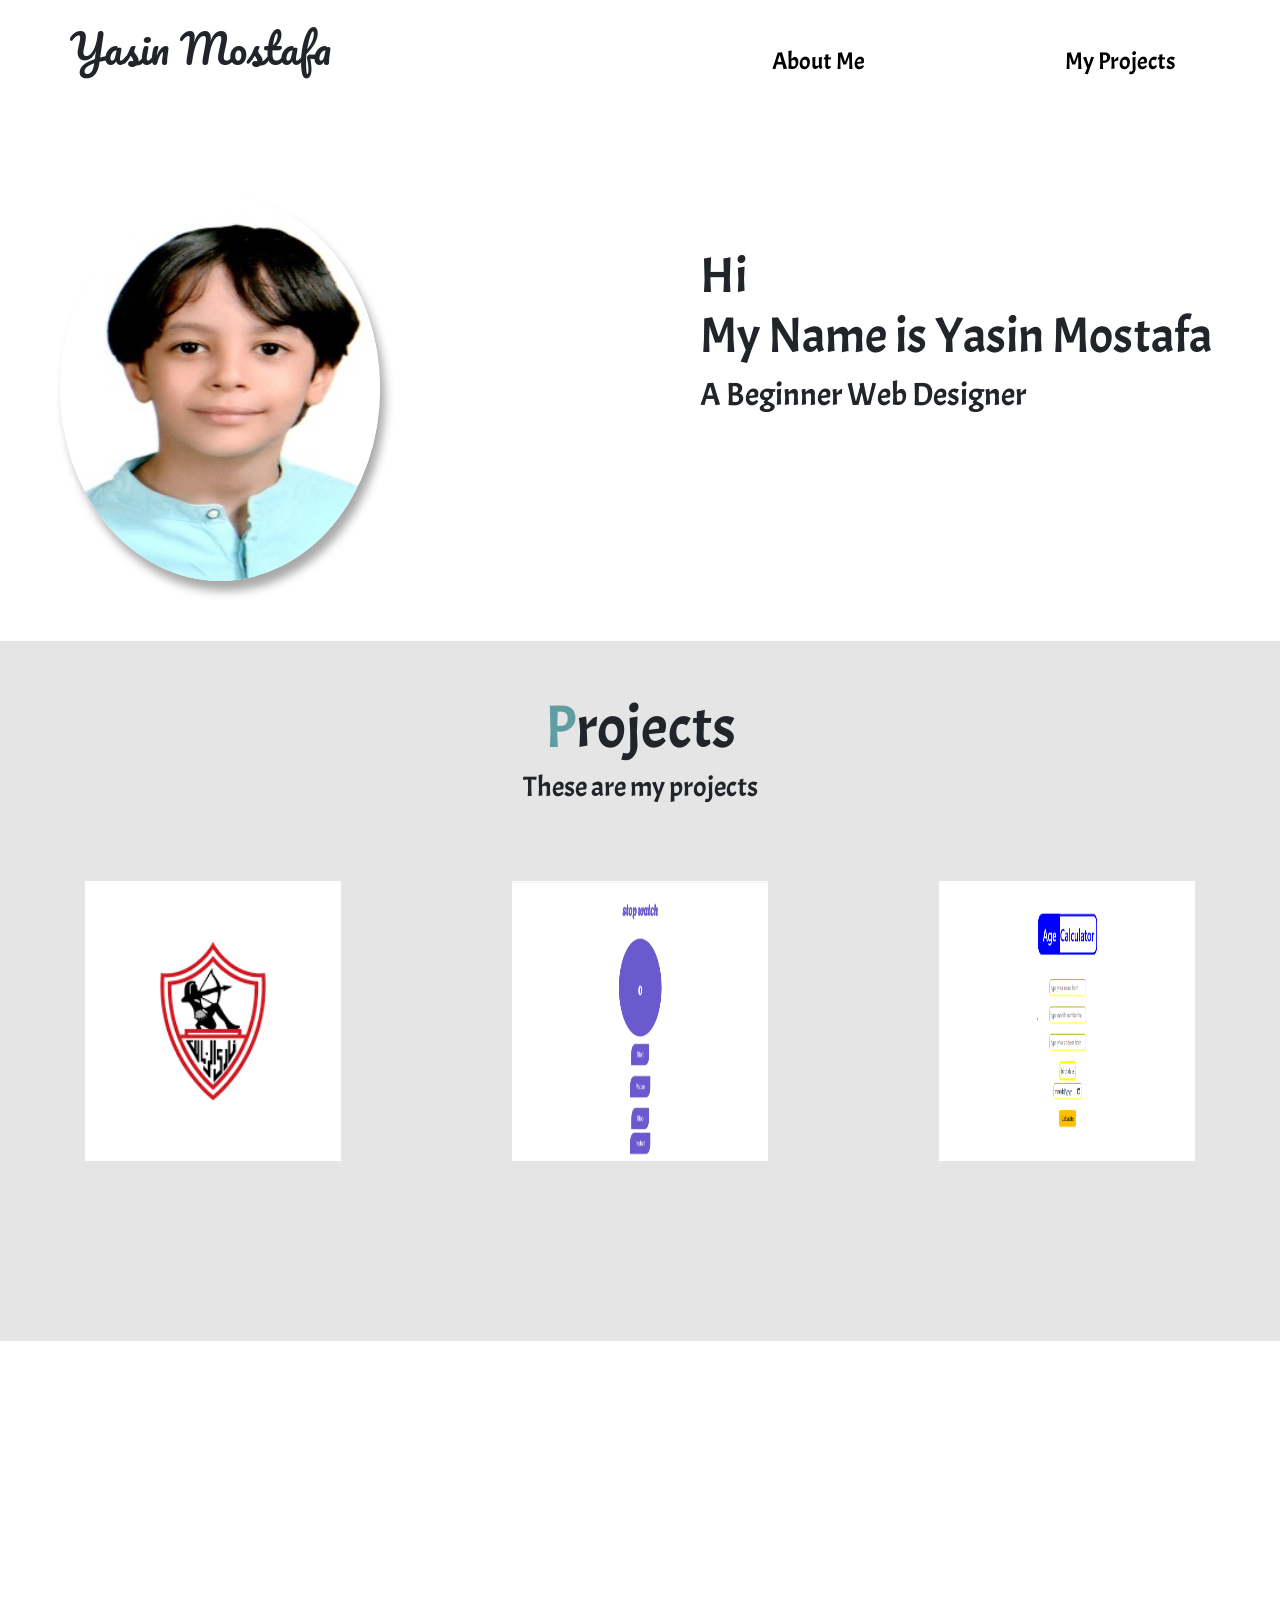
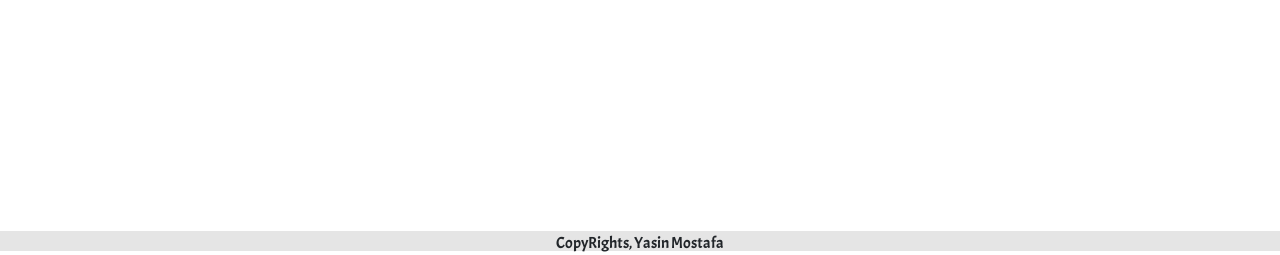
<file: index.html>
<!DOCTYPE html>
<html lang="en">
<head>
    <meta charset="UTF-8">
    <meta name="viewport" content="width=device-width, initial-scale=1.0">
    <title>Portfolio Template</title>
    <link rel="stylesheet" href="css/style.css">
    <link rel="stylesheet" href="https://unpkg.com/bootstrap@5.3.0/dist/css/bootstrap.min.css">
    <script src="https://unpkg.com/bootstrap@5.3.0/dist/js/bootstrap.bundle.min.js"></script>
    <link rel="stylesheet" href="css/all.css">
</head>
    <body>

    <!-- start header -->
        <header class="header" id="header">
                <!-- start nav -->
            <nav class="navbar">
                <div class="Logo">Yasin Mostafa</div>

                <div class="nav">
                    <ul>
                        <li> <a href="#header">About Me</a> </li>
                        <li> <a href="#project">My Projects</a> </li>
                        <!-- <li> <a href="#contact">Contact</a> </li> -->
                    </ul>
                </div>
            </nav>
                <!-- end nav -->

                <!-- start About --> 
            <div class="About">
                <div class="avatar">
                    <img src="img/unnamed.jpg" alt="Yasin Mostafa">
                </div>
                <div class="aboutme">
                    <h1>
                        Hi<br>My Name is Yasin Mostafa
                    </h1>
                    <h2>
                        A Beginner Web Designer
                    </h2>
                </div>
            </div>
                <!-- end About -->
        </header>
    <!-- end header -->

    <!-- start project -->
        <section class="project" id="project">
            <div class="project-text">
                <h1>Projects</h1>
                <h3>These are my projects</h3>
            </div>
            <div class="content">
                <div class="item">
                    <A href="Zamalek project/zamalekproject/Html/the project2.html"><img src="img/download.png" alt="Project"></A>
                    <h4>Zamalek Project</h4>
                </div>
                <div class="item">
                    <A href="stop watch project/yasin.html"><img src="img/Untitled2.png" alt="Project"></A>
                    <h4>Stop Watch Project</h4>
                </div>
                <div class="item">
                    <a href="Age calculator/Age calculator/index.html"><img src="img/Untitled.png" alt="Project"></a>
                    <h4 id="stp">Age Calculator Project</h4>
                </div>

            </div>
        </section>
    <!-- end project -->

    <!-- start contact -->
        <!-- <section class="contact" id="contact">
            <h1>Contact Us</h1>
            <div class="form">
                <form>
                    <input type="text" name="name" autocomplete="username" placeholder="Enter your Name">
                    <input type="email" name="email" autocomplete="email" placeholder="Enter your Email">
                    <textarea name="message" placeholder="Enter your Message"></textarea>
                    <button>Send</button>
                </form>
            </div>
        </section> -->
            <div class="map">
                <iframe src="https://www.google.com/maps/embed?pb=!1m18!1m12!1m3!1d3428.145491259029!2d31.016353974663183!3d30.770495783808254!2m3!1f0!2f0!3f0!3m2!1i1024!2i768!4f13.1!3m3!1m2!1s0x14f7c93c7f5d09c7%3A0x20914ec7f4c9e016!2z2KfZhNmF2K_Ysdiz2Kkg2KfZhNmF2LXYsdmK2Kkg2KfZhNmK2KfYqNin2YbZitipINio2LfZhti32Kc!5e0!3m2!1sen!2seg!4v1780937338863!5m2!1sen!2seg" width="100%" height="450" style="border:0;" allowfullscreen="" loading="lazy" referrerpolicy="no-referrer-when-downgrade"></iframe>
            </div>

    <!-- end contact -->

    <!-- start footer -->
        <footer>CopyRights, Yasin Mostafa</footer>
    <!-- end footer -->

    </body>
</html>
</file>
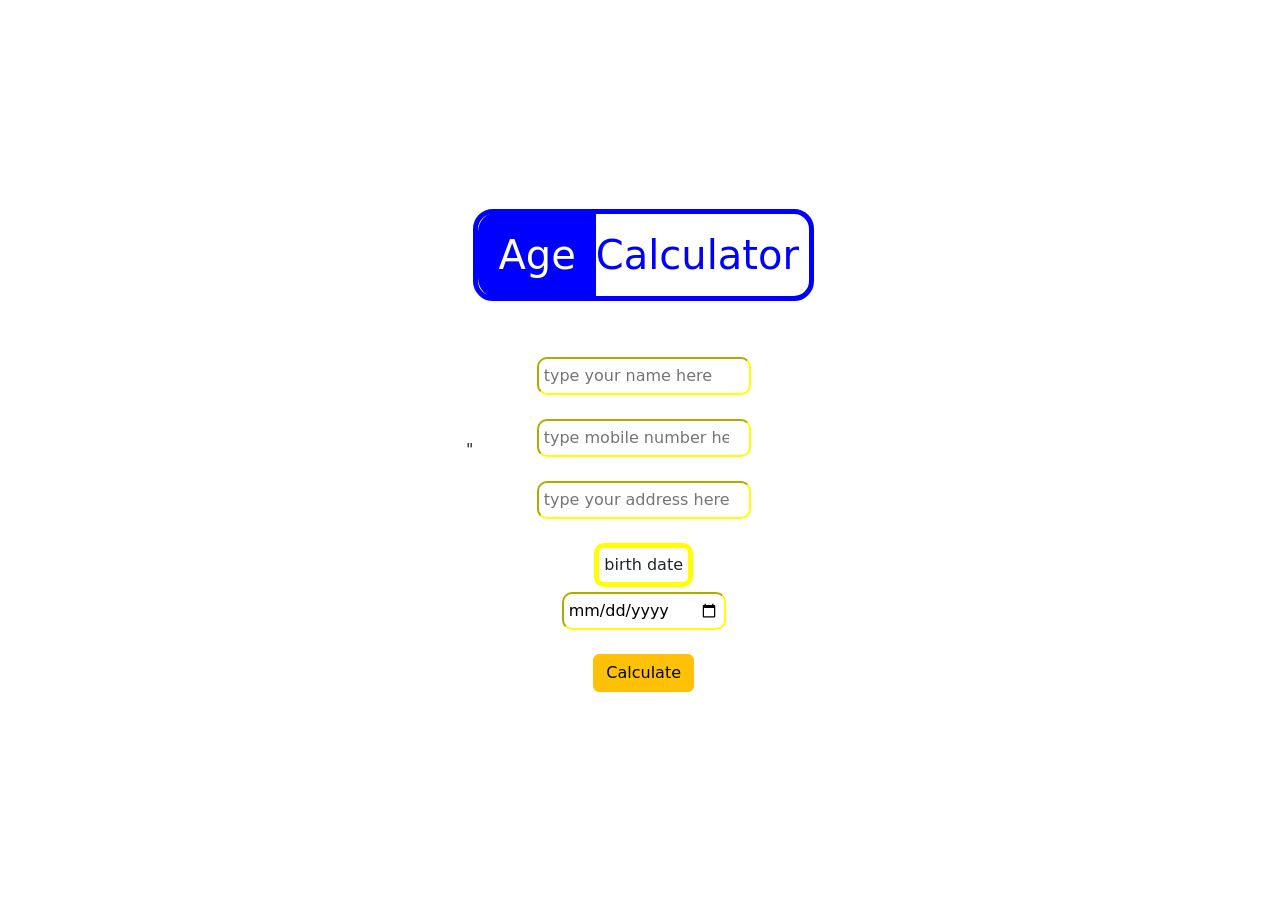
<file: Age calculator/Age calculator/index.html>
<!DOCTYPE html>
<html lang="en">
<head>
    <meta charset="UTF-8">
    <meta name="viewport" content="width=device-width, initial-scale=1.0">
    <title>Age Calculator</title>
    <link rel="stylesheet" href="https://unpkg.com/bootstrap@5.3.0/dist/css/bootstrap.min.css">
    <script src="https://unpkg.com/bootstrap@5.3.0/dist/js/bootstrap.bundle.min.js"></script>"
    <link rel="stylesheet" href="style.css">
</head>
<body>
    <div id="mainDiv">
        <h1 id="logoH1"><span id="ageSpan">Age</span>Calculator</h1>
        <br><br>
        <input id="nameInput" type="text" placeholder="type your name here">
        <br><br>
        <input id="mobileInput" type="number" placeholder="type mobile number here">
        <br><br>
        <input id="addressInput" type="text" placeholder="type your address here">
        <br><br>
        <label>birth date</label>
        <br>
        <input id="dateInput" type="date">
        <br><br>
        <button type="button" onclick="validateEnterires()" class="btn btn-warning">Calculate</button>
    </div>
    <div id="resultDiv">
        <h3 id="resultH3"></h3>
        <br><br>
        <button class="btn btn-lg btn-primary" onclick="reset()">try again</button>
    </div>
    <script src="script.js"></script>
</body>
</html>
</file>
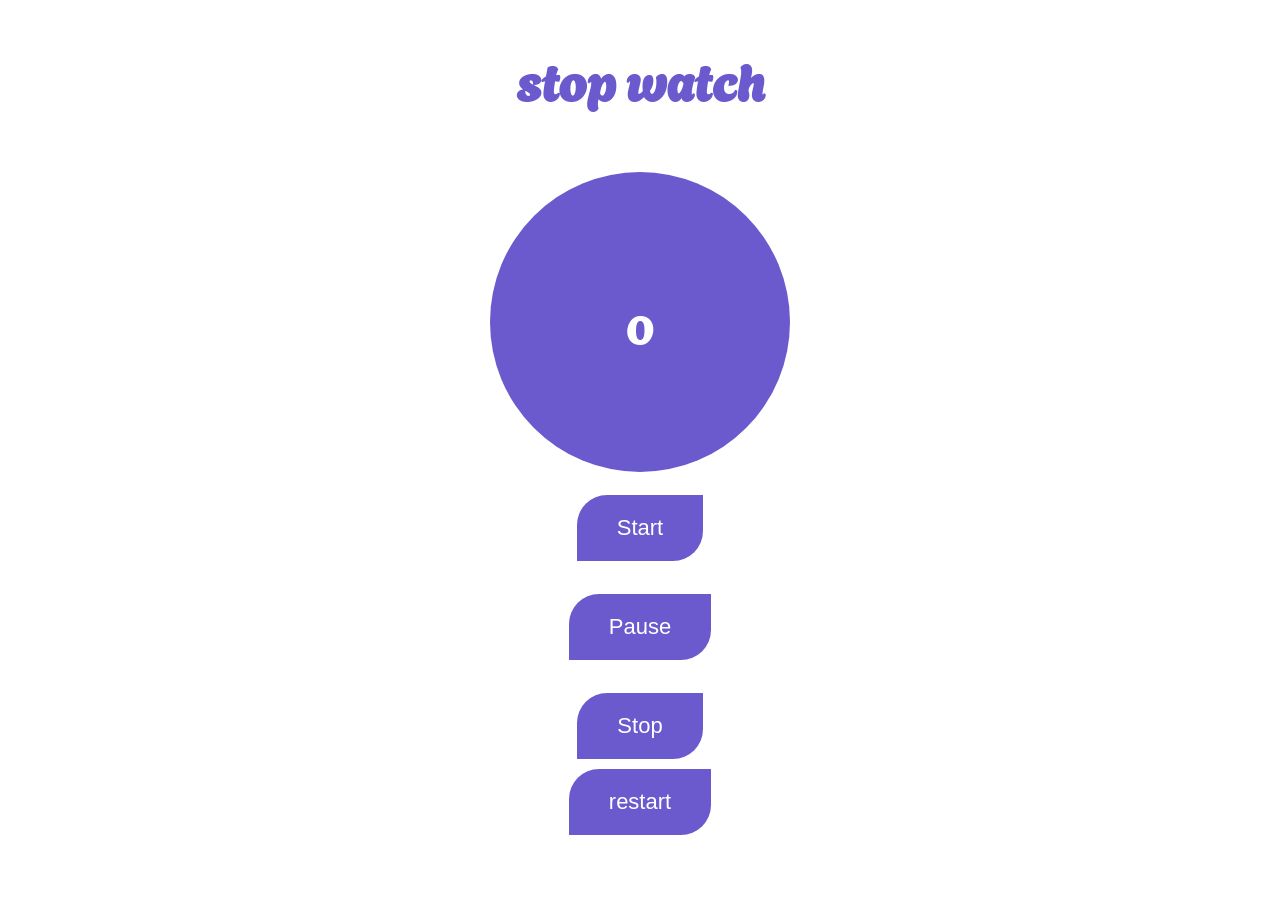
<file: stop watch project/yasin.html>
<!DOCTYPE html>
<html lang="en">
<head>
    <meta charset="UTF-8">
    <meta name="viewport" content="width=device-width, initial-scale=1.0">
    <title>Document</title>
    <link rel="stylesheet" href="yasin.css">
</head>
<body>
    <div id="yasinDiv">
        <h1>stop watch</h1>
        <br>
        <div id="watchDiv">
            0
        </div>
        <br>
        <button id="startButton" onclick="startTimer()" class="watchButton">Start</button>
        <br>
        <br>
        <button onclick="pauseTimer()" class="watchButton">Pause</button>
        <br>
        <br>
        <button onclick="stopTimer()" class="watchButton">Stop</button>
        <br>
        <button onclick="restartTimer()" class="watchButton">restart</button>
        <br>
    </div>
    <script src="script.js"></script>
</body>
</html>
</file>
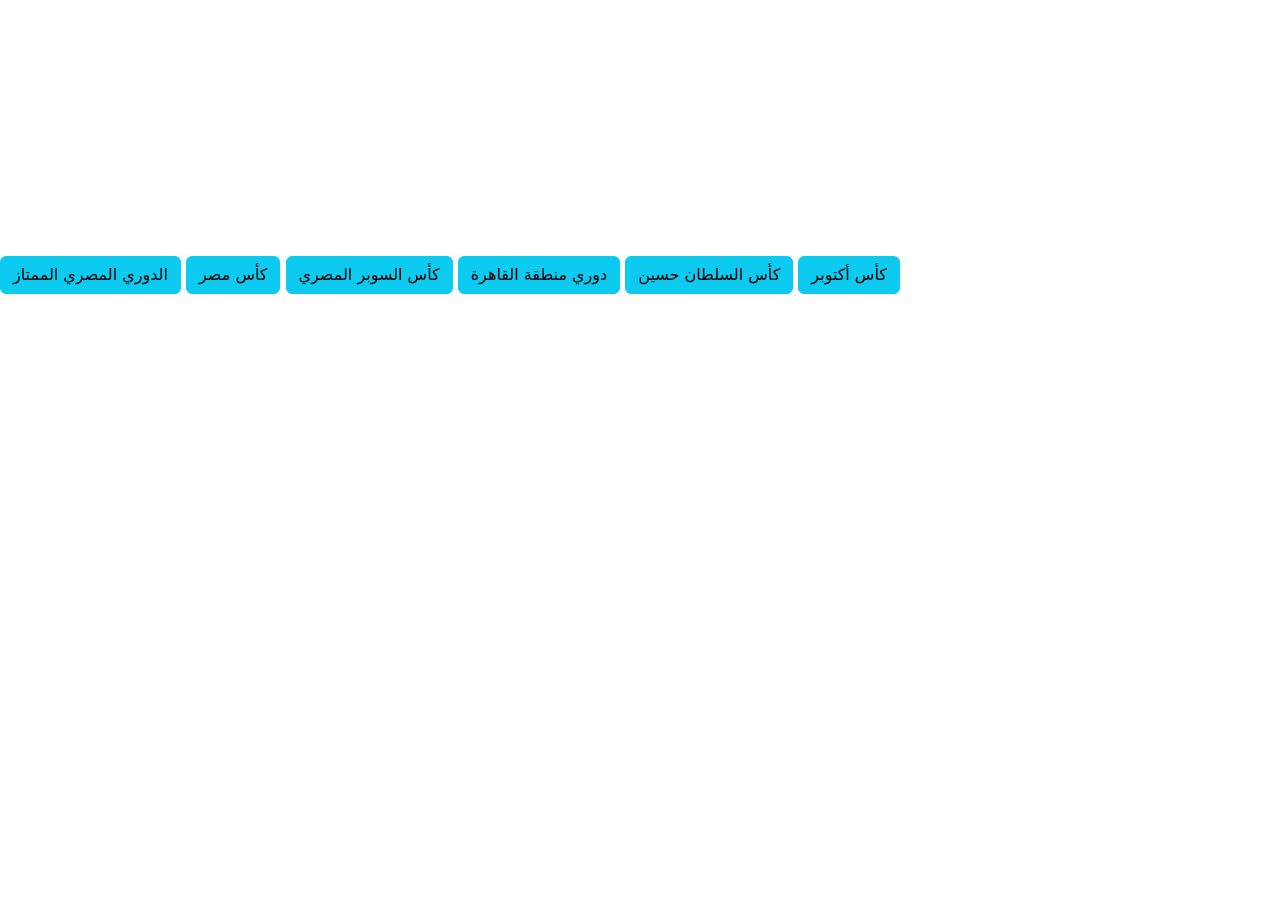
<file: Zamalek project/zamalekproject/Html/the project2-2-2-2.html>
<!DOCTYPE html>
<html lang="en">
<head>
    <meta charset="UTF-8">
    <meta name="viewport" content="width=device-width, initial-scale=1.0">
    <title>Document</title>
    <link rel="stylesheet" href="the project2-2-2-2.css">
    <link rel="stylesheet" href="https://unpkg.com/bootstrap@5.3.0/dist/css/bootstrap.min.css">
    <script src="https://unpkg.com/bootstrap@5.3.0/dist/js/bootstrap.bundle.min.js"></script>
</head>
<body>
    <div>
       <a href="theproject3.html"><button type="button" class="btn btn-info">الدوري المصري الممتاز</button></a> 
        <a href="theproject2-2-2-2-2.html"><button type="button" class="btn btn-info">كأس مصر</button></a>
        <a href="theproject3-3-3.html"><button type="button" class="btn btn-info">كأس السوبر المصري</button></a>
       <a href="theproject3-3-3-3.html"><button type="button" class="btn btn-info">دوري منطقة القاهرة</button></a>
       <a href="theproject3-3-3-3-3.html"><button type="button" class="btn btn-info">كأس السلطان حسين</button></a>
       <a href="theproject3-3.html"><button type="button" class="btn btn-info">كأس أكتوبر</button></a>
    </div>
</body>
</html>
</file>
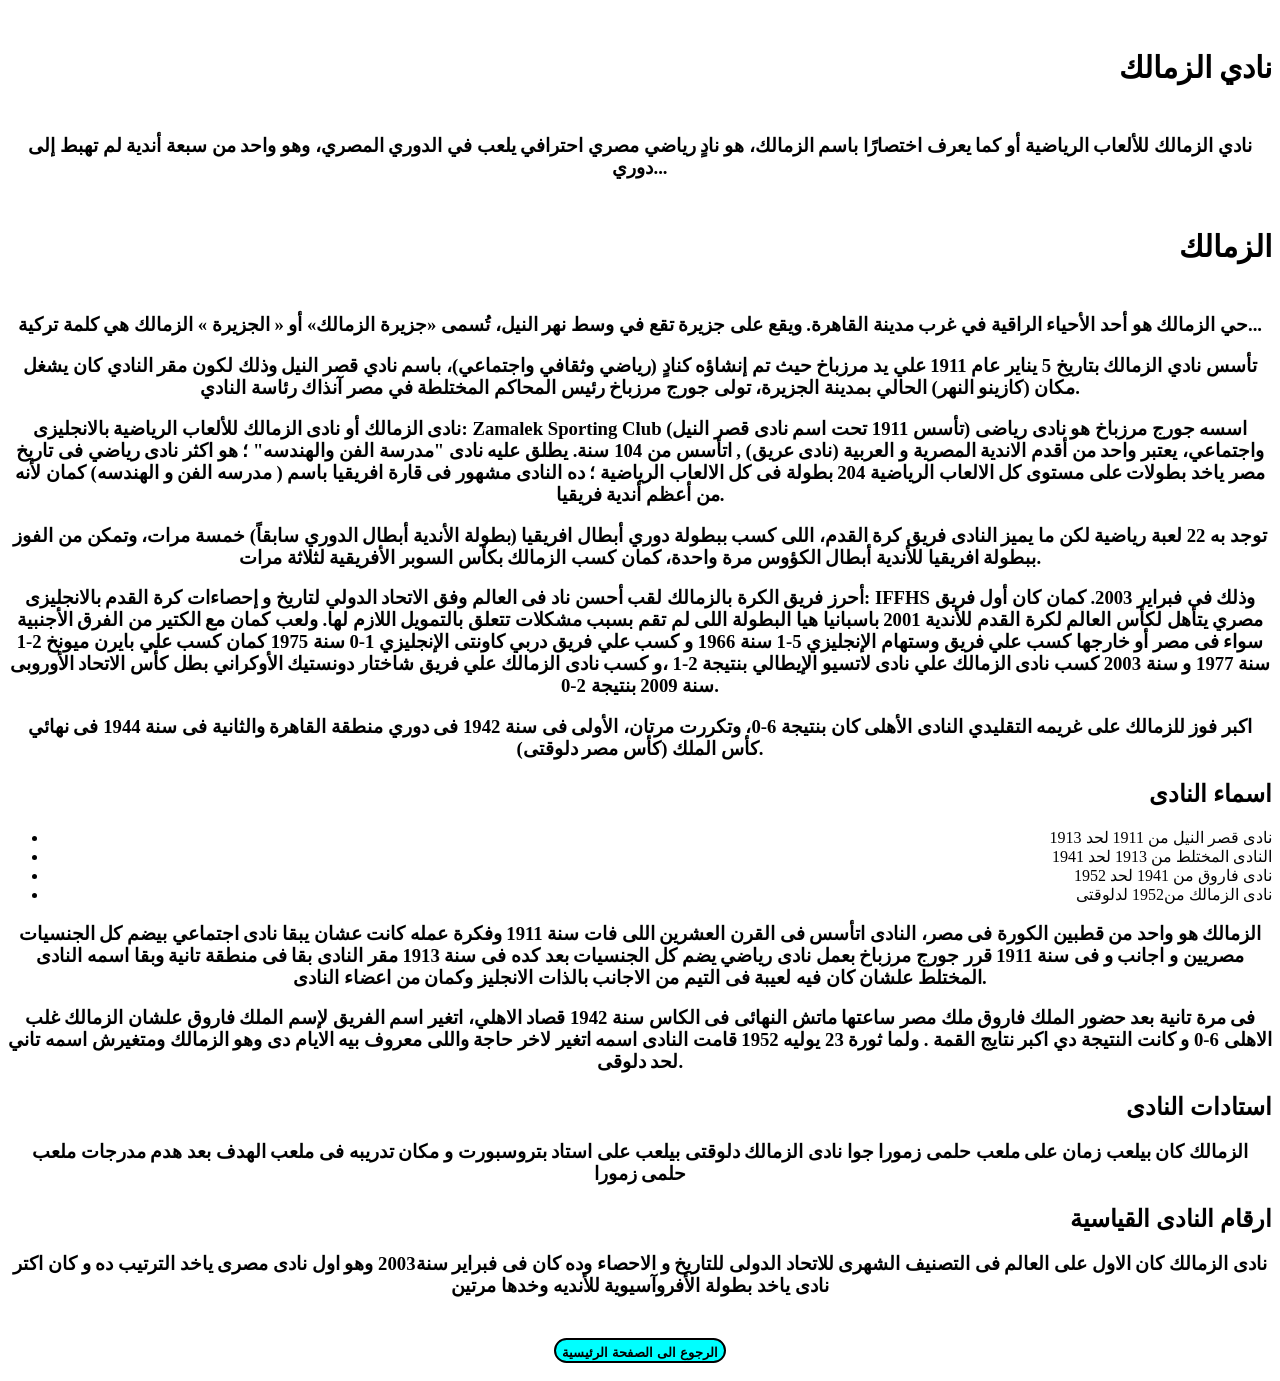
<file: Zamalek project/zamalekproject/Html/the project2-2-2.html>
<!DOCTYPE html>
<html lang="en">
<head>
    <meta charset="UTF-8">
    <meta name="viewport" content="width=device-width, initial-scale=1.0">
    <title>Document</title>
    <link rel="stylesheet" href="the project2.css">
</head>
<body>
    <h5 class="h5">نادي الزمالك</h5>
    <h3>نادي الزمالك للألعاب الرياضية أو كما يعرف اختصارًا باسم الزمالك، هو نادٍ رياضي مصري احترافي يلعب في الدوري المصري، وهو واحد من سبعة أندية لم تهبط إلى دوري...</h3>
    <h5 class="h5">الزمالك</h5>
    <h3>حي الزمالك هو أحد الأحياء الراقية في غرب مدينة القاهرة. ويقع على جزيرة تقع في وسط نهر النيل، تُسمى «جزيرة الزمالك» أو « الجزيرة » الزمالك هي كلمة تركية...</h3>
    <h3>تأسس نادي الزمالك بتاريخ 5 يناير عام 1911 علي يد مرزباخ حيث تم إنشاؤه كنادٍ (رياضي وثقافي واجتماعي)، باسم نادي قصر النيل وذلك لكون مقر النادي كان يشغل مكان (كازينو النهر) الحالي بمدينة الجزيرة، تولى جورج مرزباخ رئيس المحاكم المختلطة في مصر آنذاك رئاسة النادي.</h3>
    <h3>نادى الزمالك أو نادى الزمالك للألعاب الرياضية بالانجليزى: Zamalek Sporting Club (تأسس 1911 تحت اسم نادى قصر النيل) اسسه جورج مرزباخ هو نادى رياضى واجتماعي، يعتبر واحد من أقدم الاندية المصرية و العربية (نادى عريق) , اتأسس من 104 سنة. يطلق عليه نادى "مدرسة الفن والهندسه" ؛ هو اكثر نادى رياضي فى تاريخ مصر ياخد بطولات على مستوى كل الالعاب الرياضية 204 بطولة فى كل الالعاب الرياضية ؛ ده النادى مشهور فى قارة افريقيا باسم ( مدرسه الفن و الهندسه) كمان لأنه من أعظم أندية فريقيا.    </h3>
    <h3>توجد به 22 لعبة رياضية لكن ما يميز النادى فريق كرة القدم، اللى كسب ببطولة دوري أبطال افريقيا (بطولة الأندية أبطال الدوري سابقاً) خمسة مرات، وتمكن من الفوز ببطولة افريقيا للأندية أبطال الكؤوس مرة واحدة، كمان كسب الزمالك بكأس السوبر الأفريقية لثلاثة مرات.</h3>
    <h3>أحرز فريق الكرة بالزمالك لقب أحسن ناد فى العالم وفق الاتحاد الدولي لتاريخ و إحصاءات كرة القدم بالانجليزى: IFFHS وذلك فى فبراير 2003. كمان كان أول فريق مصري يتأهل لكأس العالم لكرة القدم للأندية 2001 باسبانيا هيا البطولة اللى لم تقم بسبب مشكلات تتعلق بالتمويل اللازم لها. ولعب كمان مع الكتير من الفرق الأجنبية سواء فى مصر أو خارجها كسب علي فريق وستهام الإنجليزي 5-1 سنة 1966 و كسب علي فريق دربي كاونتى الإنجليزي 1-0 سنة 1975 كمان كسب علي بايرن ميونخ 2-1 سنة 1977 و سنة 2003 كسب نادى الزمالك علي نادى لاتسيو الإيطالي بنتيجة 2-1 ،و كسب نادى الزمالك علي فريق شاختار دونستيك الأوكراني بطل كأس الاتحاد الأوروبى سنة 2009 بنتيجة 2-0.</h3>
    <h3>اكبر فوز للزمالك على غريمه التقليدي النادى الأهلى كان بنتيجة 6-0، وتكررت مرتان، الأولى فى سنة 1942 فى دوري منطقة القاهرة والثانية فى سنة 1944 فى نهائي كأس الملك (كأس مصر دلوقتى).</h3>
    <h2 class="h2">اسماء النادى</h2>
    <ul>
        <li>
            نادى قصر النيل من 1911 لحد 1913
        </li>
        <li>
            النادى المختلط من 1913 لحد 1941 
        </li>
        <li>
            نادى فاروق من 1941 لحد 1952
        </li>
        <li>
            نادى الزمالك من1952 لدلوقتى
        </li>
    </ul>
    <h3>الزمالك هو واحد من قطبين الكورة فى مصر، النادى اتأسس فى القرن العشرين اللى فات سنة 1911 وفكرة عمله كانت عشان يبقا نادى اجتماعي بيضم كل الجنسيات مصريين و اجانب 
        و فى سنة 1911 قرر جورج مرزباخ بعمل نادى رياضي يضم كل الجنسيات
        بعد كده فى سنة 1913 مقر النادى بقا فى منطقة تانية وبقا اسمه النادى المختلط علشان كان فيه لعيبة فى التيم من الاجانب بالذات الانجليز وكمان من اعضاء النادى.</h3>
    <h3>فى مرة تانية بعد حضور الملك فاروق ملك مصر ساعتها ماتش النهائى فى الكاس سنة 1942 قصاد الاهلي، اتغير اسم الفريق لإسم الملك فاروق علشان الزمالك غلب الاهلى 6-0 و كانت النتيجة دي اكبر نتايج القمة . ولما ثورة 23 يوليه 1952 قامت النادى اسمه اتغير لاخر حاجة واللى معروف بيه الايام دى وهو الزمالك ومتغيرش اسمه تاني لحد دلوقى.</h3>
    <h2 class="h2">استادات النادى</h2>
    <h3>الزمالك كان بيلعب زمان على ملعب حلمى زمورا جوا نادى الزمالك دلوقتى بيلعب على استاد بتروسبورت و مكان تدريبه فى ملعب الهدف بعد هدم مدرجات ملعب حلمى زمورا</h3>
    <h2 class="h2">ارقام النادى القياسية</h2>
    <h3>نادى الزمالك كان الاول على العالم فى التصنيف الشهرى للاتحاد الدولى للتاريخ و الاحصاء وده كان فى فبراير سنة2003 وهو اول نادى مصرى ياخد الترتيب ده و كان اكتر نادى ياخد بطولة الأفروآسيوية للأنديه وخدها مرتين<h3>
     <br>
     <a href="the project2.html"><button id="bt2">الرجوع الى الصفحة الرئيسية</button></a>   
</body>
</html>
</file>
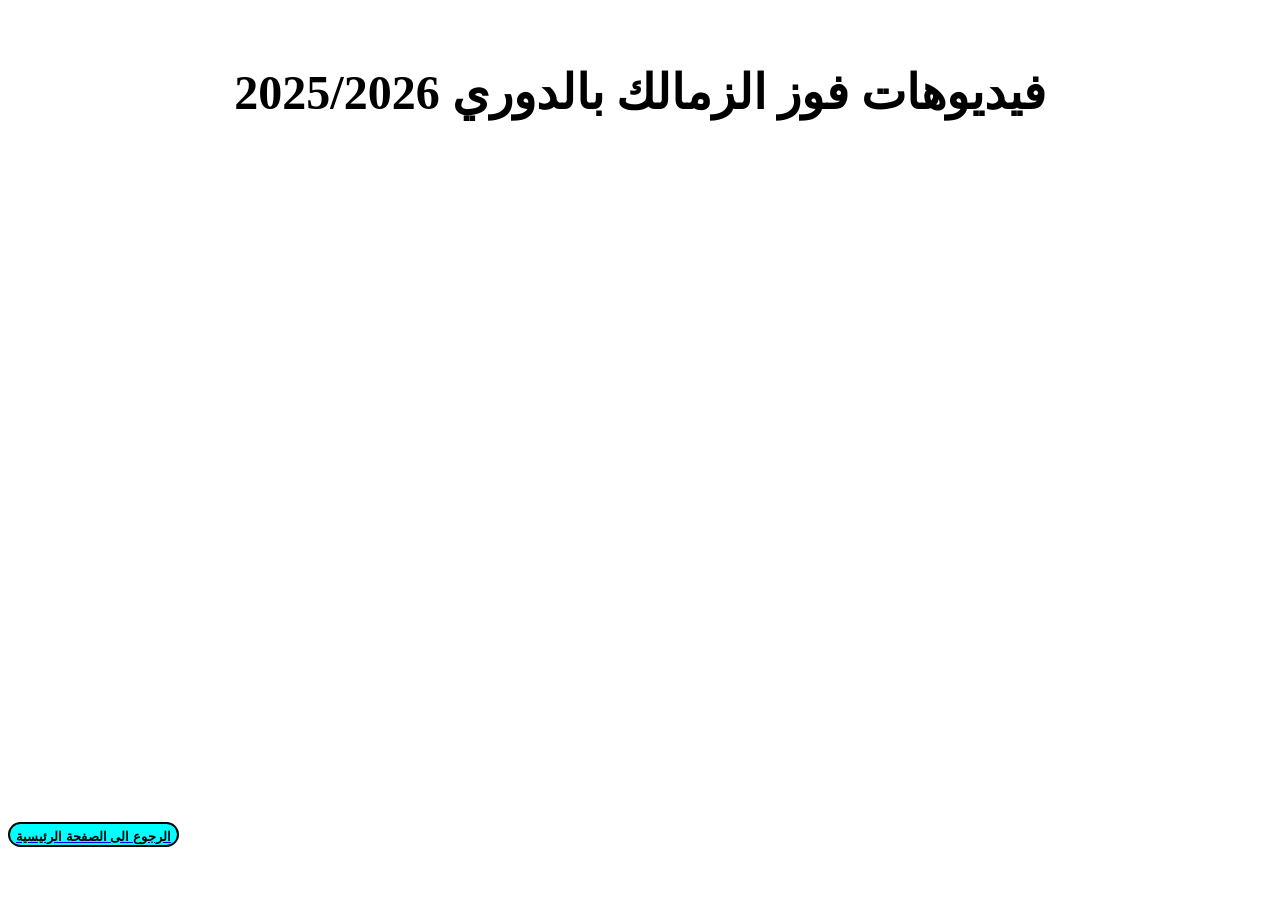
<file: Zamalek project/zamalekproject/Html/the project2-2.html>
<!DOCTYPE html>
<html lang="en">
<head>
    <meta charset="UTF-8">
    <meta name="viewport" content="width=device-width, initial-scale=1.0">
    <title>the project</title>
    <link rel="stylesheet" href="the project2.css">
</head>
<body>
    <h4>فيديوهات فوز الزمالك بالدوري 2025/2026</h4>
   <iframe width="560" height="315" 
src="https://www.youtube.com/embed/f-BChEJG3sM" 
title="YouTube video player" frameborder="0" 
allow="accelerometer; autoplay; clipboard-write; encrypted-media; gyroscope; picture-in-picture" 
allowfullscreen></iframe>

<iframe width="560" height="315" src="https://www.youtube.com/embed/3LSzXGUq3Tk?si=dSJJ9Xokuo6JtTO1" title="YouTube video player" frameborder="0" allow="accelerometer; autoplay; clipboard-write; encrypted-media; gyroscope; picture-in-picture; web-share" referrerpolicy="strict-origin-when-cross-origin" allowfullscreen></iframe>
<iframe width="560" height="315" src="https://www.youtube.com/embed/GxDZR8A3QPM?si=0X3x4dayoWOJj6l2" title="YouTube video player" frameborder="0" allow="accelerometer; autoplay; clipboard-write; encrypted-media; gyroscope; picture-in-picture; web-share" referrerpolicy="strict-origin-when-cross-origin" allowfullscreen></iframe>

    <a href="the project2.html"><button id="bt" type="button" class="btn btn-info">الرجوع الى الصفحة الرئيسية</button></a>   
</body>
</html>
</file>
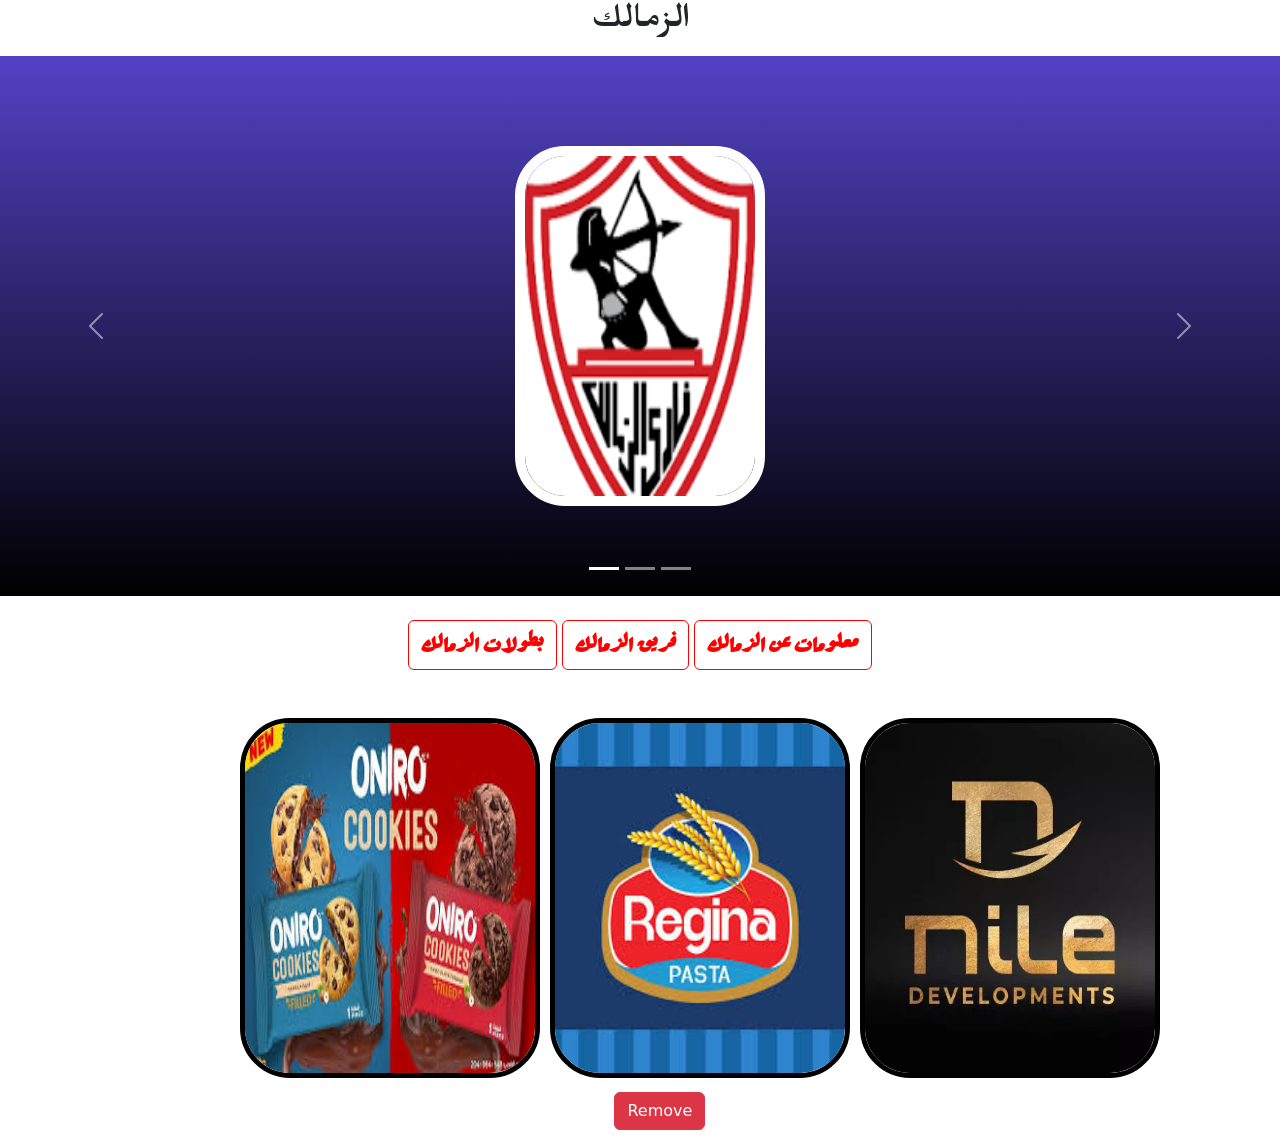
<file: Zamalek project/zamalekproject/Html/the project2.html>
<!DOCTYPE html>
<html lang="en">
<head>
    <meta charset="UTF-8">
    <meta name="viewport" content="width=device-width, initial-scale=1.0">
    <title>the project</title>
    <link rel="stylesheet" href="the project2.css">
    <link rel="stylesheet" href="https://unpkg.com/bootstrap@5.3.0/dist/css/bootstrap.min.css">
    <script src="https://unpkg.com/bootstrap@5.3.0/dist/js/bootstrap.bundle.min.js"></script>
    <link rel="preconnect" href="https://fonts.googleapis.com">
    <link rel="preconnect" href="https://fonts.gstatic.com" crossorigin>
    <link href="https://fonts.googleapis.com/css2?family=Rakkas&display=swap" rel="stylesheet">
    <link rel="preconnect" href="https://fonts.googleapis.com">
    <link rel="preconnect" href="https://fonts.gstatic.com" crossorigin>
    <link href="https://fonts.googleapis.com/css2?family=Markazi+Text:wght@400..700&family=Mirza:wght@400;500;600;700&display=swap" rel="stylesheet">
    <link rel="preconnect" href="https://fonts.googleapis.com">
    <link rel="preconnect" href="https://fonts.gstatic.com" crossorigin>
    <link href="https://fonts.googleapis.com/css2?family=Playwrite+GB+J:ital,wght@0,100..400;1,100..400&display=swap" rel="stylesheet">
</head>
<body>
  <h1>الزمالك</h1>
    <!-- Carousel -->
<div id="carouselDiv" class="carousel slide" data-bs-ride="carousel">

    <!-- Indicators/dots -->
    <div class="carousel-indicators">
      <button type="button" data-bs-target="#demo" data-bs-slide-to="0" class="active"></button>
      <button type="button" data-bs-target="#demo" data-bs-slide-to="1"></button>
      <button type="button" data-bs-target="#demo" data-bs-slide-to="2"></button>
    </div>
  
    <!-- The slideshow/carousel -->
    <div class="carousel-inner">
      <div class="carousel-item active">
        <img src="pictures/download.png" alt="Zamalek Logo" class="d-block w-100">
      </div>
      <div class="carousel-item">
        <img src="pictures/6a0e6ecb24c77.jpg" alt="Champions" class="d-block w-100">
      </div>
      <div class="carousel-item">
        <img src="pictures/images.jpg" alt="Champions" class="d-block w-100">
      </div>
    </div>
  
    <!-- Left and right controls/icons -->
    <button class="carousel-control-prev" type="button" data-bs-target="#demo" data-bs-slide="prev">
      <span class="carousel-control-prev-icon"></span>
    </button>
    <button class="carousel-control-next" type="button" data-bs-target="#demo" data-bs-slide="next">
      <span class="carousel-control-next-icon"></span>
    </button>
  </div>
  <br>
  <div class="btn-group" id="divBtn-group">
    <a href="the project2-2-2-2.html"><button type="button" class="btn btn-primary" id="btt">بطولات الزمالك</button></a>
    <a href="the project2-2.html"><button type="button" class="btn btn-primary" id="btOne" style="margin-left: 5px;">فريق الزمالك</button></a>
    <a href="the project2-2-2.html"><button type="button" class="btn btn-primary" id="btTwo" style="margin-left: 5px;">معلومات عن الزمالك</button></a>
  </div>
  <br><br>
  <div id="Ads">
    <div style="width: 100px; height: 100px;"></div>
    <div><img src="pictures/download.jpg" alt="Oniro" class="Ads"></div>
    <div><img src="pictures/images (1).jpg" alt="Pasta Regina" class="Ads" style="position: relative; left: 10px;"></div>
    <div><img src="pictures/شركة-النيل-للتطوير-العقاري.webp" alt="Nile devolopments" class="Ads" style="position: relative; left: 20px; display: block;" id="i"></div>
  </div>
    <br>
    <div id="button">
      <button type="button" class="btn btn-danger" id="click">Remove</button>
    </div>
  </div>  

  <script src="Javascript/jquery-3.5.1.min.js"></script>
  <script src="Javascript/script.js"></script>
</body>
</html>
</file>
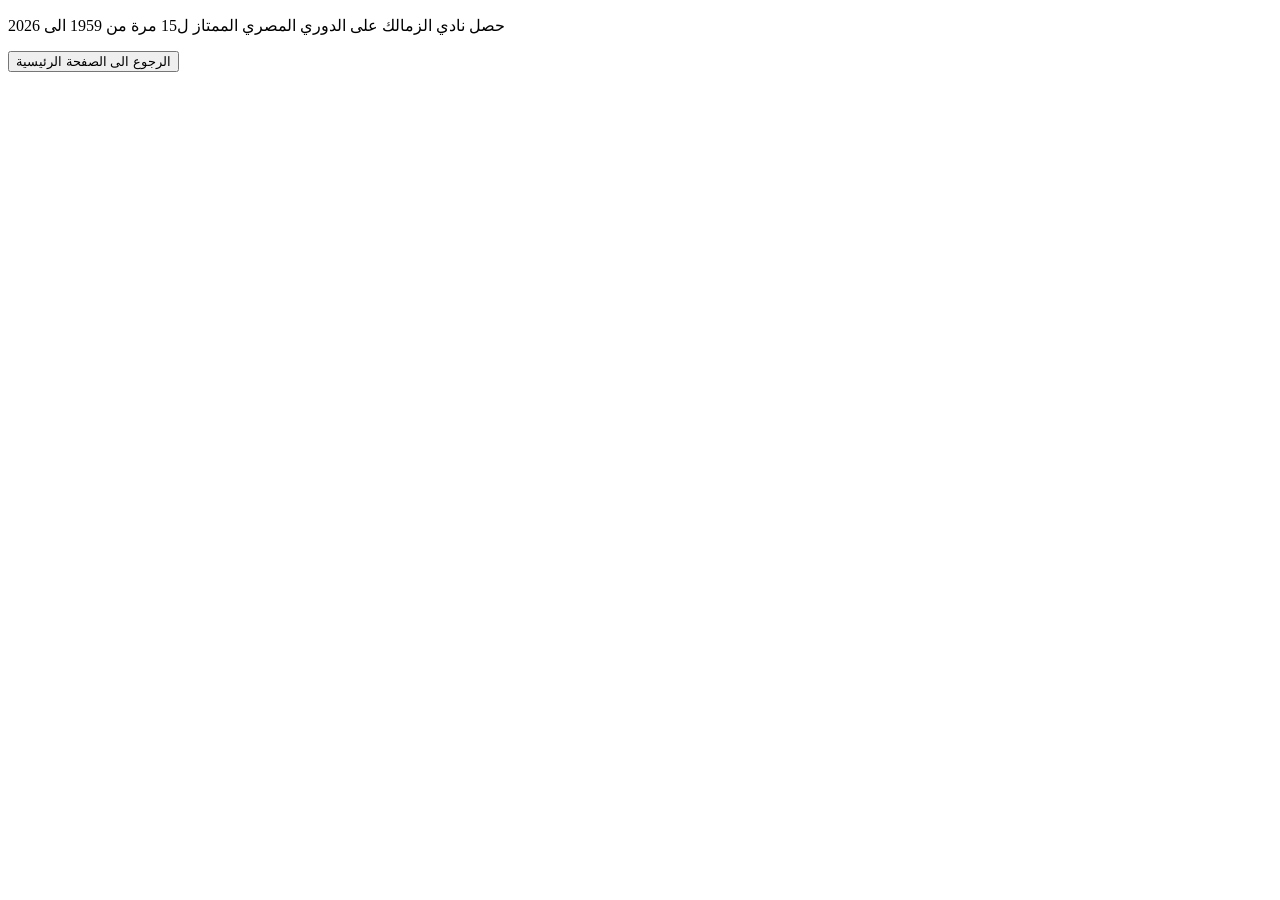
<file: Zamalek project/zamalekproject/Html/theproject3.html>
<!DOCTYPE html>
<html lang="en">
<head>
    <meta charset="UTF-8">
    <meta name="viewport" content="width=device-width, initial-scale=1.0">
    <title>Document</title>
</head>
<body>
    <p>حصل نادي الزمالك على الدوري المصري الممتاز ل15 مرة من 1959 الى 2026</p> 
    <a href="the project2.html"><button>الرجوع الى الصفحة الرئيسية</button></a>
</body>
</html>
</file>
<file: css/style.css>
@import url('https://fonts.googleapis.com/css2?family=Pacifico&display=swap');
@import url('https://fonts.googleapis.com/css2?family=Acme&display=swap');
*{
    margin: 0;
    padding: 0;
    box-sizing: border-box;
    font-family: "Acme", sans-serif;
    scroll-behavior: smooth;
}
/* header */
.header{
    width: 100%;
    height: 641px;
}
.About{
    width: 100%;
    height: 100%;
    display: flex;
}
.avatar{
    width: 50%;
    height: 100%;
}
.avatar img{
    width: 50%;
    height: 60%;
    margin: 100px 60px;
    border-radius: 50%;
    box-shadow: darkgray 5px 10px 10px;
}
.aboutme{
    width: 50%;
    height: 100%;
}
.aboutme h1{
    margin: 150px 0px 0px 60px;
    font-size: 50px;
}
.aboutme h2{
    margin: 10px 0px 0px 60px;
}
.aboutme a{
    color: darkgray;
    margin: 10px 0px 0px 55px;
    font-size: 40px;
    transition: 0.2s color;
}
.aboutme a:hover{
    color: blue;
}
.aboutme .whatsapp{
    color: darkgray;
    margin: 10px 0px 0px 20px;
    font-size: 40px;
    transition: 0.2s color;
}
.navbar{
    width: 100%;
    height: 15%;
}
.Logo{
    width: 50%;
    height: 100%;
    font-size: 40px;
    padding: 10px 70px;
    font-family: "Pacifico", cursive;
}
/* end header */

/* navbar */
.nav{
    width: 50%;
    height: 100%;
}
.nav ul li{
    float: left;
    list-style-type: none;
    margin: 35px 100px;
}
.nav ul li a{
    text-decoration: none;
    color: black;
    font-size: 24px;
    transition: 0.2s color;
}
.nav ul li a:hover{
    color: cadetblue;
}
/* end navbar */

/* projects */
.project{
    width: 100%;
    height: 700px;
    background-color: #e5e5e5;
    overflow: hidden;
}
.project-text{
    text-align: center;
    margin: 50px 0px;
    height: 20%;
}
.project-text h1{
    font-size: 60px;
}
.project-text h1::first-letter{
    color: cadetblue;
}
.content{
    display: flex;
    justify-content: space-around;
    width: 100%;
    height: 80%;
}
.item{
    width: 20%;
    height: 50%;
    overflow: hidden;
    position: relative;
}
.item h4{
    position: absolute;
    top: -60%;
    left: 25%;
    font-size: 20px;
    color: #5f9ea0;
    transition: 2s top;
}
.item img{
    width: 100%;
    height: 100%;
    transition: 1s transform;
}
.item img:hover{
    transform: scale(1.1,1.1);
}
.item:hover h4{
    top: 90%;
}
/* end projects */

/* contact */
.contact{
    width: 100%;
    /* height: 400px; */
}
.contact h1{
    font-size: 60px;
    text-align: center;
    margin: 50px 0px;
}
.contact h1::first-letter{
    color: cadetblue;
}
.form{
    width: 700px;
    height: 100%;
    margin: auto; 
}
input{
    display: block;
    width: 100%;
    height: 40px;
    margin: 20px 0px;
    border-radius: 5px;
}
textarea{
    width: 100%;
    height: 200px;
    border-radius: 5px;
    margin: 20px 0px;
}
button{
    background-color: cadetblue;
    color: white;
    border-color: black;
    border-radius: 20px;
    padding: 10px 20px;
    transition: 0.2s all;
}
button:hover{
    background-color: white;
    color: cadetblue;
    border-radius: 20px;
    cursor: pointer;
}
.map{
    margin-top: 30px;
    width: 100%;
    height: 460px;
}
/* end contact */

/* Footer */
footer{
    width: 100%;
    height: 20px;
    background-color: #e5e5e5;
    text-align: center;
}
/* end Footer */
</file>
<file: Age calculator/Age calculator/style.css>
body {
    display: flex;
    justify-content: center;
    align-items: center;
    min-height: 100vh;
}
#mainDiv {
    text-align: center;
}
#logoH1 {
    padding: 17px 10px 17px 0px;
    border: 5px solid blue;
    border-radius: 20px;
    color: blue;
}
#ageSpan {
    background-color: blue;
    color: white;
    border-radius: 20px 0px 0px 20px;
    padding: 20px;
}
input {
    border-radius: 10px;
    padding: 5px;
    border-color: yellow;
}
#resultDiv {
    border: 5px solid darkblue;
    padding: 30px;
    border-radius: 30px;
    text-align: center;
    display: none;
}
label {
    border: 5px solid yellow;
    margin-bottom: 5px;
    border-radius: 10px;
    padding: 5px;
}
</file>
<file: stop watch project/yasin.css>
@font-face {
    font-family: superFont;
    src: url(fonts/font1.ttf);
}
body {
    font-family: superFont;
    color: slateblue;
}

#yasinDiv {
    text-align: center;
    animation: mainA 2s cubic-bezier(0.175, 0.885, 0.32, 1.275) 0s 1 normal forwards;
}

h1 {
    font-size: 50px;
}

#watchDiv {
    width: 300px;
    height: 300px;
    background-color: slateblue;
    border-radius: 50%;
    margin: auto;
    color: white;
    font-size: 50px;
    display: flex;
    justify-content: center;
    align-items: center;
}
.watchButton {
    background-color: slateblue;
    color: white;
    font-size: 22px;
    padding: 20px 40px;
    border: none;
    margin-bottom: 10px;
    border-radius: 30px 0px 30px 0px;
    transition: 0.5s;
}
.watchButton:hover {
    cursor: pointer;
    background-color: rgb(131, 117, 224);
    scale: 1.1;
}
.watchButton:active {
    background-color: darkblue;
}
@keyframes superyasin {
    from{
    scale: 1.2;
    background-color: rgb(63, 48, 159);
}
}
@keyframes mainA {
    from {
        opacity: 0;
        width: 0%;    
        height: 0%;
        position: absolute;
        left: -100%;
    }
    to {
        opacity: 1;
        width: 100%;
        height: 100%;
        position: absolute;
        left: 0%;
        right: 0%;
    }
}
</file>
<file: Zamalek project/zamalekproject/Html/the project2-2-2-2.css>
div{
    justify-content: center;
    align-items: center;
    justify-self: center;
    margin: auto;
    margin-top: 20%;
}
</file>
<file: Zamalek project/zamalekproject/Html/the project2.css>
h1 {
    text-align: center;
    font-size: large;
    font-family: Mirza;
    margin-top: 5px;
}
img {
    height: 40vh; 
    max-width: 250px;
    margin: auto;
    border-radius: 50px;
    border: 10px solid white;
}
#carouselDiv {
    background-image: linear-gradient(rgb(83, 66, 197), black);
    padding: 20px;
    height: 60vh;
    display: flex;
    align-items: center;
    justify-content: center;
}
#divBtn-group {
    text-align: center;
    justify-content: center;
    display: flex;
}
#oneDiv {
    border: 10px solid black;
    background-color: wheat;
}
#twoDiv {
    border: 10px solid;
    background-color: yellow;
}
h3 {
    text-align: center;
}
.image {
    text-align: center;
    justify-content: center;
    display: flex;
    min-width: 600px;
}
h4 {
    text-align: center;
    font-weight: bold;
    font-size: xxx-large;
}
h2 {
    text-align: left;
}
.h2 {
    text-align: right;
}
.h5 {
    text-align: right;
    font-size: 30px;
}
li {
    text-align: right;
}
#bt {
    display: flex;
    justify-content: center;
    border: 2px solid;
    border-radius: 30px;
    font-weight: bold;
    padding-top: 5px;
    background-color: aqua;
    text-align: center;
}
#bt2 {
    border: 2px solid;
    border-radius: 30px;
    font-weight: bold;
    padding-top: 5px;
    background-color: aqua;
    text-align: center;
}
#Ads{
    align-items: center;
    justify-content: center;
    display: flex;
    margin: auto;
    overflow-x: auto;
}
#Remove{
    border-radius: 50px;
    background-color: red;
    color: white;
}
.Ads{
    display: block;
    min-width: 300px;
    border: 5px solid black;
}
#click:hover{
    background-color: white;
    color: red;
}
#button{
    margin: auto;
    margin-left: 48%;
    justify-content: center;
    position: relative;
    bottom: 10px;
}
#btt:hover{
    background-color: red;
    color: white;
}
#btt{
    border: red solid 1px;
    background-color: white;
    color: red;
    font-weight: bold;
    font-family: rakkas;
    font-size: x-large;
}
#btOne:hover{
    border: 1px black solid;
    background-color: red;
    color: white;
}
#btOne{
    border: red solid 1px;
    background-color: white;
    color: red;
    font-weight: bold;
    font-family: rakkas;
    font-size: x-large;
}
#btTwo:hover{
    border: 1px black solid;
    background-color: red;
    color: white;
}
#btTwo{
    border: red solid 1px;
    background-color: white;
    color: red;
    font-weight: bold;
    font-family: rakkas;
    font-size: x-large;
}
</file>
